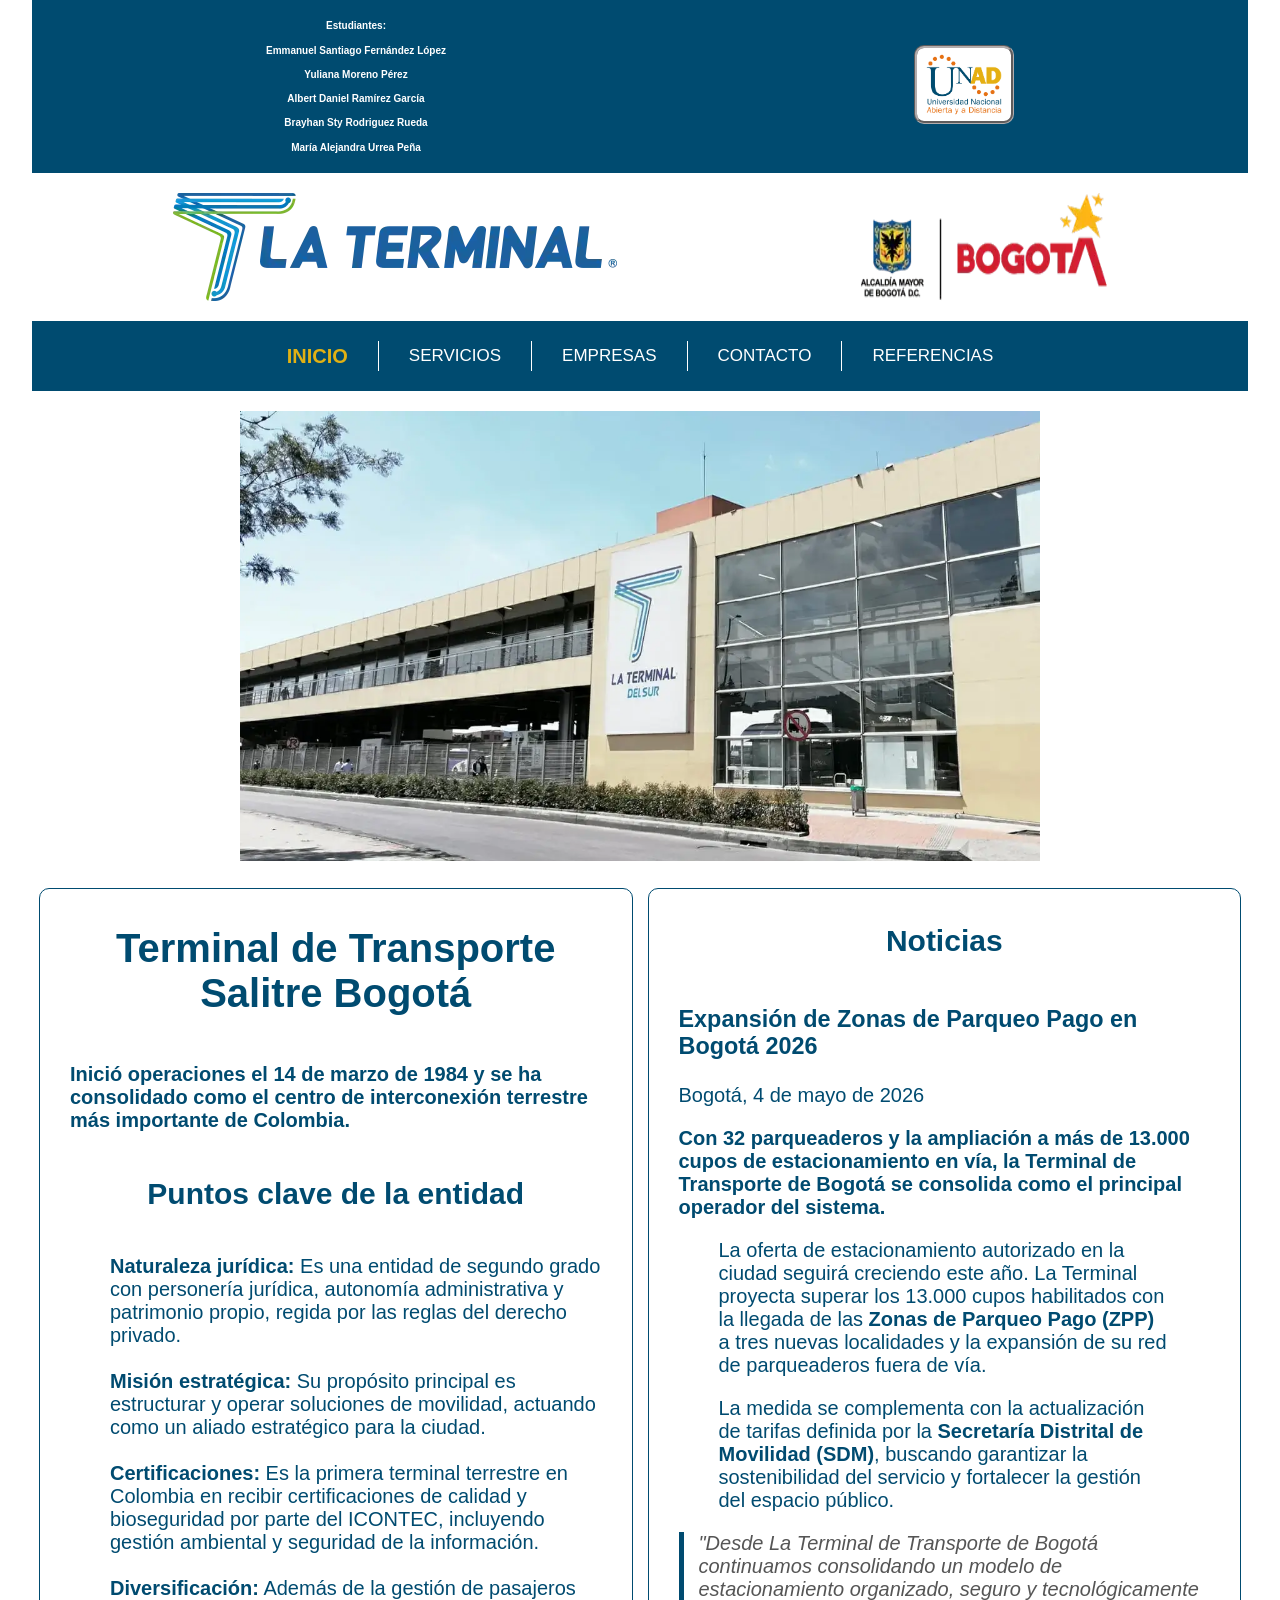
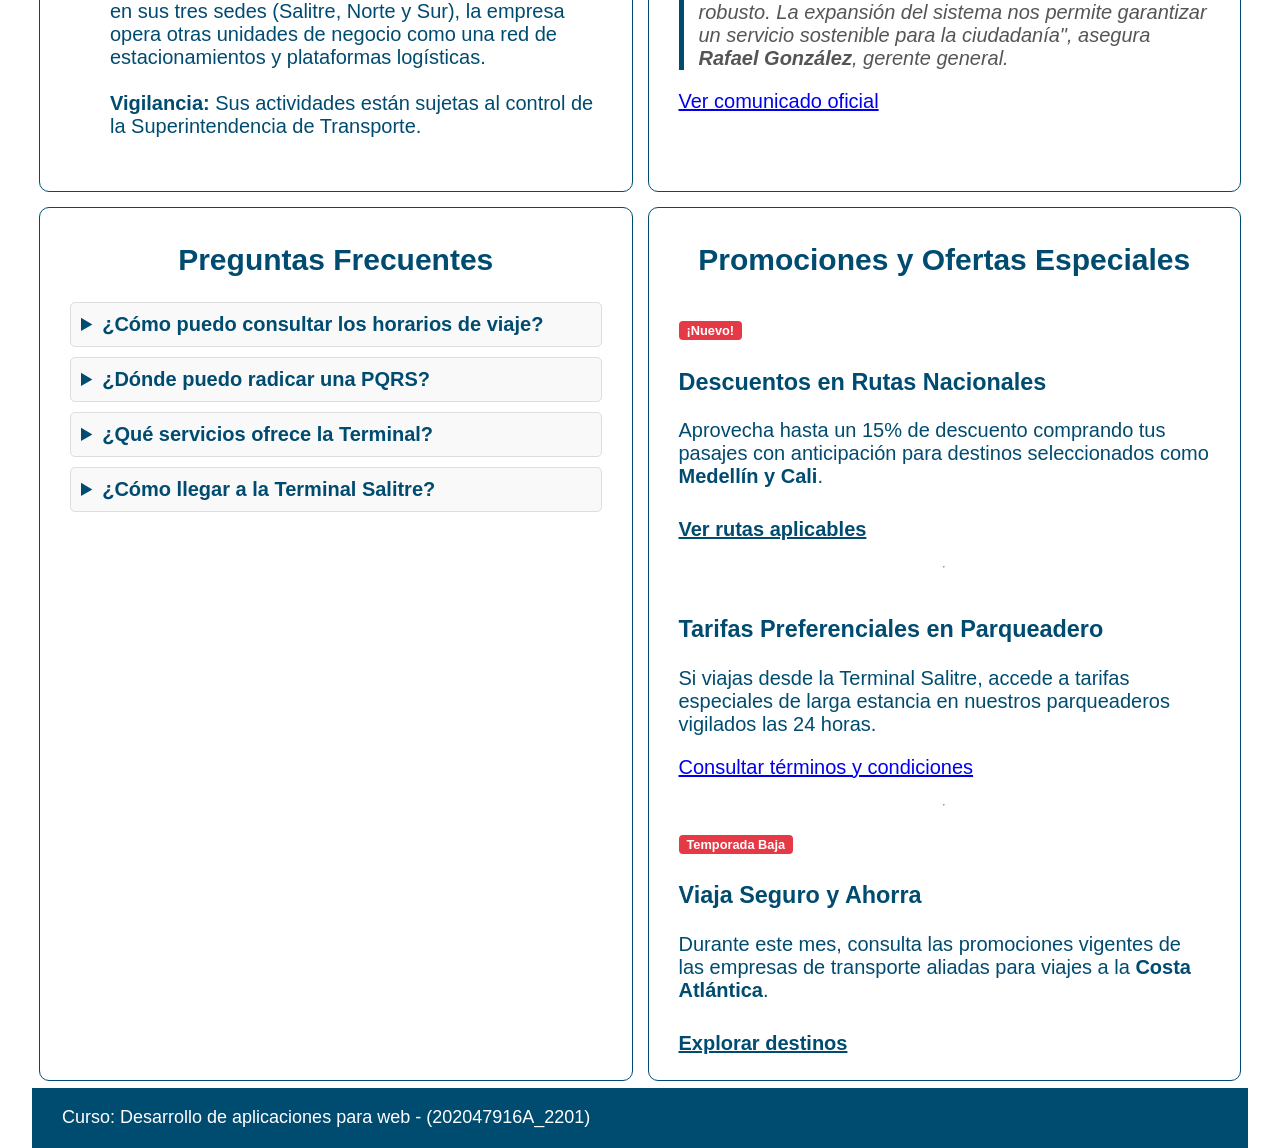
<file: index.html>
<!DOCTYPE html>
<html lang="en">
<head>
    <meta charset="UTF-8">
    <meta name="viewport" content="width=device-width, initial-scale=1.0">
    <meta name="description" content="Consulta rutas, horarios, empresas y precios en la Terminal de Transporte de Bogotá. Información actualizada para tu viaje en bus por Colombia."> <!-- SEO On-Page -->

    <!-- SEO Linkbuilding: Esto controla cómo se ve el link al compartirlo -->
    <meta property="og:title" content="Terminal de Transporte de Bogotá - Consulta de rutas, noticias, y servicios">
    <meta property="og:description" content="Consulta rutas y noticias actualizadas de la terminal principal de Bogotá.">
    <meta property="og:image" content="https://brayhanr.github.io/posicionamiento-web/images/terminal-logo-color.webp">
    <meta property="og:url" content="https://brayhanr.github.io/posicionamiento-web">

    <!-- Verificación para Google search console -->
    <meta name="google-site-verification" content="F0QVIY-e_B9DBbG4Mabd56YFwc8Pc23wUpln5vUqzSc" />

    <!-- Verificación para Google analytics. Google tag (gtag.js) -->
    <script async src="https://www.googletagmanager.com/gtag/js?id=G-183WZCP56E"></script>
    <script>
      window.dataLayer = window.dataLayer || [];
      function gtag(){dataLayer.push(arguments);}
      gtag('js', new Date());
    
      gtag('config', 'G-183WZCP56E');
    </script>
    
    <!-- SEO On-Page  -->
    <title>Terminal de Transporte de Bogotá | Información y Noticias</title> <!-- SEO On-Page  -->
    <link rel="icon" type="image/webp" href="assets/favicon.webp">
    <link rel="preconnect" href="https://fonts.googleapis.com/css2?family=Poppins:wght@300;400;500;600;700;800&amp;family=Space+Mono:wght@400;700&amp;display=swap" rel="stylesheet">
    <link rel="stylesheet" href="main/CSS/index.css">

    <!-- SEO Local NAP (Name, Address, Phone) para Datos Estructurados (LocalBusiness)-->
    <script type="application/ld+json">              
        {
        "@context": "https://schema.org",
        "@type": "BusStation",
        "name": "Terminal de Transporte de Bogotá",
        "image": "https://brayhanr.github.io/posicionamiento-web/images/terminal-logo-color.webp",
        "address": {
            "@type": "PostalAddress",
            "streetAddress": "Diagonal 23 #69 - 11",
            "addressLocality": "Bogotá",
            "addressRegion": "Cundinamarca",
            "addressCountry": "CO"
        },
        "geo": {
            "@type": "GeoCoordinates",
            "latitude": 4.654017,
            "longitude": -74.133427
        },
        "telephone": "+576014233600",
        "url": "https://brayhanr.github.io/posicionamiento-web",
        "openingHours": "Mo-Su 00:00-23:59"
        }
    </script>

</head>
<body>
    <div class="container">
        <div class="header">
            <div class="students">
                <h4>Estudiantes:</h4>
                <h4>Emmanuel Santiago Fernández López</h4>
                <h4>Yuliana Moreno Pérez</h4>
                <h4>Albert Daniel Ramírez García</h4>
                <h4>Brayhan Sty Rodriguez Rueda</h4>
                <h4>María Alejandra Urrea Peña</h4>            
            </div>
            <div id="UNADlogo">
                <img loading="lazy" src="images/Logo_unad_color.webp">
            </div>            
        </div>
        <div class="logo-terminal">
            <img loading="lazy" src="images/terminal-logo-color.webp" alt="Logo oficial Terminal de Transporte de Bogotá"> <!-- SEO On-Page  -->
            <img loading="lazy" src="images/logo-bogota-2.webp" alt="Logo oficial Alcaldía de Bogotá"> <!-- SEO On-Page  -->
        </div>
        <div id="menu">
            <a href="index.html" class="active">Inicio</a>
            <a href="servicios.html">Servicios</a>
            <a href="empresas.html">Empresas</a>
            <a href="contacto.html">Contacto</a>
            <a href="referencias.html">Referencias</a>
        </div>         
        <div class="carousel">
             <div class="carousel-track">
                <img loading="lazy" src="images/terminal-bogota.webp" alt="Fotografía de la Terminal del Sur"> <!-- SEO On-Page  -->
                <img loading="lazy" src="images/terminal-1.webp" alt="Area de parqueo de la Terminal del Sur"> <!-- SEO On-Page  -->
            </div> 
        </div>
        <div class="paragraphs">
            <div class="column">
                <h1>Terminal de Transporte Salitre Bogotá</h1> <!-- SEO On-Page  -->
                <p><span class="text-bold">Inició operaciones el 14 de marzo de 1984 y se ha consolidado como el centro de interconexión terrestre más importante de Colombia.</span></p>
                <h2>Puntos clave de la entidad</h2>
                <ul>            
                    <li><span class="text-bold">Naturaleza jurídica:</span> Es una entidad de segundo grado con personería jurídica, autonomía administrativa y patrimonio propio, regida por las reglas del derecho privado.</li><br>
                    <li><span class="text-bold">Misión estratégica:</span> Su propósito principal es estructurar y operar soluciones de movilidad, actuando como un aliado estratégico para la ciudad.</li><br>
                    <li><span class="text-bold">Certificaciones:</span> Es la primera terminal terrestre en Colombia en recibir certificaciones de calidad y bioseguridad por parte del ICONTEC, incluyendo gestión ambiental y seguridad de la información.</li><br>
                    <li><span class="text-bold">Diversificación:</span> Además de la gestión de pasajeros en sus tres sedes (Salitre, Norte y Sur), la empresa opera otras unidades de negocio como una red de estacionamientos y plataformas logísticas.</li><br>
                    <li><span class="text-bold">Vigilancia:</span> Sus actividades están sujetas al control de la Superintendencia de Transporte.</li><br>
                </ul>                            
            </div>
            <div class="column">
                <h2>Noticias</h2> <!-- Mejora de SEO para la seccion de noticias -->                          
                <article class="noticia-item">
                    <header> 
                        <h3>Expansión de Zonas de Parqueo Pago en Bogotá 2026</h3>          
                        <time datetime="2026-05-04">Bogotá, 4 de mayo de 2026</time>
                    </header>                    
                    <p>
                        <strong>
                            Con 32 parqueaderos y la ampliación a más de 13.000 cupos de estacionamiento en vía, 
                            la Terminal de Transporte de Bogotá se consolida como el principal operador del sistema.
                        </strong>
                    </p>
                    <div class="noticia-contenido">
                        <p class="tab-space">
                            La oferta de estacionamiento autorizado en la ciudad seguirá creciendo este año. 
                            La Terminal proyecta superar los 13.000 cupos habilitados con la llegada de las 
                            <strong>Zonas de Parqueo Pago (ZPP)</strong> a tres nuevas localidades y la expansión 
                            de su red de parqueaderos fuera de vía.
                        </p>
                        <p class="tab-space">
                            La medida se complementa con la actualización de tarifas definida por la 
                            <strong>Secretaría Distrital de Movilidad (SDM)</strong>, buscando garantizar la 
                            sostenibilidad del servicio y fortalecer la gestión del espacio público.
                        </p>                       
                        <blockquote>
                            <p>
                                <em>
                                    "Desde La Terminal de Transporte de Bogotá continuamos consolidando un modelo de 
                                    estacionamiento organizado, seguro y tecnológicamente robusto. La expansión del 
                                    sistema nos permite garantizar un servicio sostenible para la ciudadanía", 
                                    asegura <strong>Rafael González</strong>, gerente general.
                                </em>
                            </p>
                        </blockquote>
                    </div>
                    <!-- Enlace de "Leer más" para mejorar la permanencia (Google Analytics) -->
                    <a href="https://www.terminaldetransporte.gov.co" target="_blank" rel="noopener noreferrer" class="btn-link">Ver comunicado oficial</a>
                </article>           
            </div>       
            <div class="column">
                <h2>Preguntas Frecuentes</h2> <!-- SEO implementación sección preguntas frecuentes -->
                <details> <!-- Pregunta 1 -->
                    <summary>¿Cómo puedo consultar los horarios de viaje?</summary>
                    <p class="tab-space">
                        Puedes revisar los horarios y destinos disponibles directamente en nuestra 
                        <a href="servicios.html">sección de servicios</a> o en el portal oficial de la 
                        <a href="https://www.terminaldetransporte.gov.co" target="_blank" rel="noopener">Terminal de Bogotá</a>.
                    </p>
                </details>                
                <details> <!-- Pregunta 2 -->
                    <summary>¿Dónde puedo radicar una PQRS?</summary>
                    <p class="tab-space">
                        Para peticiones, quejas, reclamos o sugerencias, dirígete a nuestra página de 
                        <a href="contacto.html">Contacto y PQRS</a> donde encontrarás el formulario oficial.
                    </p>
                </details>                
                <details> <!-- Pregunta 3 -->
                    <summary>¿Qué servicios ofrece la Terminal?</summary>
                    <p class="tab-space">
                        La Terminal cuenta con servicios de parqueo, guardaequipajes, atención médica y zonas de wifi. 
                        Consulta más detalles en la <a href="https://www.terminaldetransporte.gov.co/servicios" target="_blank" rel="noopener">guía de servicios oficial</a>.
                    </p>
                </details>                
                <details> <!-- Pregunta 4 -->
                    <summary>¿Cómo llegar a la Terminal Salitre?</summary>
                    <p class="tab-space">
                        Estamos ubicados en la <strong>Diagonal 23 #69-11</strong>. Puedes ver el mapa interactivo en nuestra 
                        sección de <a href="contacto.html">ubicación</a>.
                    </p>
                </details>
            </div> 
            <div class="column">
                <h2>Promociones y Ofertas Especiales</h2> <!-- SEO implementación sección promociones -->            
                <article class="promo-item"> <!-- Promoción 1: Viajes -->
                    <div class="promo-badge">¡Nuevo!</div>
                    <h3>Descuentos en Rutas Nacionales</h3>
                    <p>
                        Aprovecha hasta un 15% de descuento comprando tus pasajes con anticipación para 
                        destinos seleccionados como <strong>Medellín y Cali</strong>.
                    </p>
                    <a href="servicios.html" class="btn-promo">Ver rutas aplicables</a>
                </article>
                <hr>                
                <article class="promo-item"> <!-- Promoción 2: Servicios de la Terminal -->
                    <h3>Tarifas Preferenciales en Parqueadero</h3>
                    <p>
                        Si viajas desde la Terminal Salitre, accede a tarifas especiales de larga estancia 
                        en nuestros parqueaderos vigilados las 24 horas.
                    </p>
                    <a href="https://www.terminaldetransporte.gov.co" target="_blank" rel="noopener" class="btn-link">
                        Consultar términos y condiciones
                    </a>
                </article>
                <hr>                
                <article class="promo-item"> <!-- Promoción 3: Temporada -->
                    <div class="promo-badge">Temporada Baja</div>
                    <h3>Viaja Seguro y Ahorra</h3>
                    <p>
                        Durante este mes, consulta las promociones vigentes de las empresas de transporte 
                        aliadas para viajes a la <strong>Costa Atlántica</strong>.
                    </p>
                    <a href="servicios.html" class="btn-promo">Explorar destinos</a>
                </article>
            </div>     
        </div>
        <footer class="footer">
            <div>
                <p>Curso: Desarrollo de aplicaciones para web - (202047916A_2201)</p>
            </div>
    </div>        
</body>
</html>
</file>
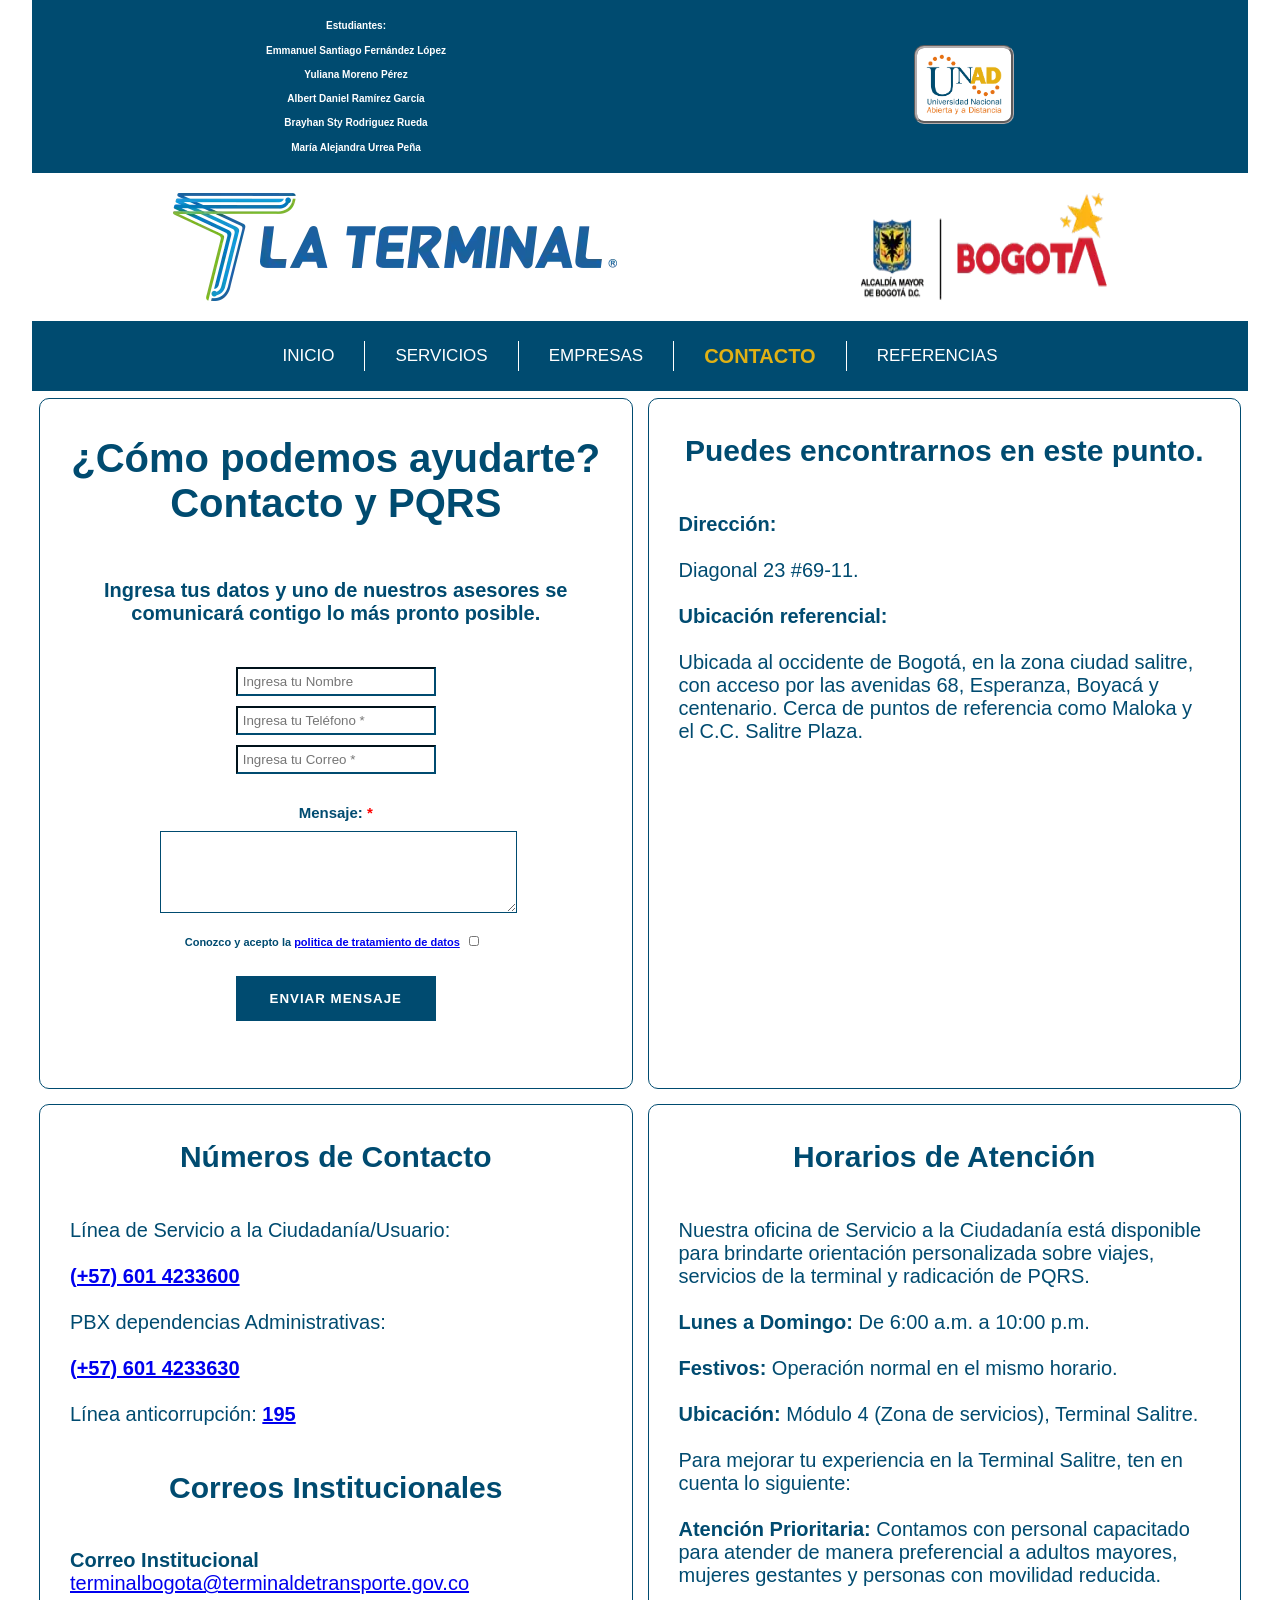
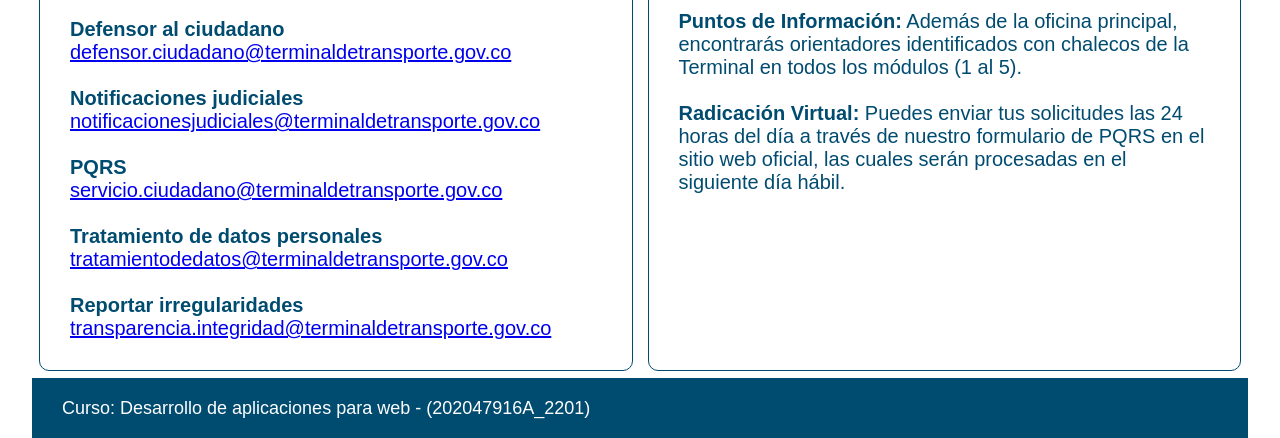
<file: contacto.html>
<!DOCTYPE html>
<html lang="en">
<head>
    <meta charset="UTF-8">
    <meta name="viewport" content="width=device-width, initial-scale=1.0">
    <meta name="description" content="Si necesitas hacer peticiones, quejas, reclamos, o también saber la dirección física, horarios, números de contacto y correos para comunicarte con la Terminal de Transporte de Bogotá."> <!-- SEO On-Page  -->

    <!-- SEO Linkbuilding: Esto controla cómo se ve el link al compartirlo -->
    <meta property="og:title" content="Terminal de Transporte de Bogotá - Consulta de rutas, noticias, y servicios">
    <meta property="og:description" content="Consulta rutas y noticias actualizadas de la terminal principal de Bogotá.">
    <meta property="og:image" content="https://brayhanr.github.io/posicionamiento-web/images/terminal-logo-color.webp">
    <meta property="og:url" content="https://brayhanr.github.io/posicionamiento-web">

    <title>Atención al Ciudadano y PQRS | Terminal de Transporte de Bogotá</title> <!-- SEO On-Page  -->
    <link rel="icon" type="image/webp" href="assets/favicon.webp">
    <link rel="preconnect" href="https://fonts.googleapis.com/css2?family=Poppins:wght@300;400;500;600;700;800&amp;family=Space+Mono:wght@400;700&amp;display=swap" rel="stylesheet">
    <link rel="stylesheet" href="main/CSS/contacto.css">

    <!-- SEO Local NAP (Name, Address, Phone) para Datos Estructurados (LocalBusiness)-->
    <script type="application/ld+json">              
        {
        "@context": "https://schema.org",
        "@type": "BusStation",
        "name": "Terminal de Transporte de Bogotá",
        "image": "https://brayhanr.github.io/posicionamiento-web/images/terminal-logo-color.webp",
        "address": {
            "@type": "PostalAddress",
            "streetAddress": "Diagonal 23 #69 - 11",
            "addressLocality": "Bogotá",
            "addressRegion": "Cundinamarca",
            "addressCountry": "CO"
        },
        "geo": {
            "@type": "GeoCoordinates",
            "latitude": 4.654017,
            "longitude": -74.133427
        },
        "telephone": "+576014233600",
        "url": "https://brayhanr.github.io/posicionamiento-web",
        "openingHours": "Mo-Su 00:00-23:59"
        }
    </script>

</head>
<body>
    <div class="container">
        <div class="header">
            <div class="students">
                <h4>Estudiantes:</h4>
                <h4>Emmanuel Santiago Fernández López</h4>
                <h4>Yuliana Moreno Pérez</h4>
                <h4>Albert Daniel Ramírez García</h4>
                <h4>Brayhan Sty Rodriguez Rueda</h4>
                <h4>María Alejandra Urrea Peña</h4>            
            </div>
            <div id="UNADlogo">
                <img loading="lazy" src="images/Logo_unad_color.webp">
            </div>            
        </div>
        <div class="logo-terminal">
            <img loading="lazy" src="images/terminal-logo-color.webp" alt="Logo oficial Terminal de Transporte de Bogotá"> <!-- SEO On-Page  -->
            <img loading="lazy" src="images/logo-bogota-2.webp" alt="Logo oficial Alcaldía de Bogotá"> <!-- SEO On-Page  -->
        </div>
        <div id="menu">
            <a href="index.html">Inicio</a>
            <a href="servicios.html">Servicios</a>
            <a href="empresas.html">Empresas</a>
            <a href="contacto.html" class="active">Contacto</a>
            <a href="referencias.html">Referencias</a>
        </div>
        <div class="paragraphs">
            <div class="column">
                <h1>¿Cómo podemos ayudarte? Contacto y PQRS</h1> <!-- SEO On-Page  -->
                <h4>Ingresa tus datos y uno de nuestros asesores se comunicará contigo lo más pronto posible.</h4>                
                <form class="form">                        
                    <input type="text" name="name" id="name" placeholder="Ingresa tu Nombre" size="30px" maxlength="100">
                    <input type="number" name="phone" id="phone" placeholder="Ingresa tu Teléfono *" size="30px" maxlength="8">
                    <input type="text" name="email" id="email" placeholder="Ingresa tu Correo *" size="30px" maxlength="100">                    
                    <label for="message">Mensaje: <span class="mandatory">*</span></label>
                    <textarea rows="4" cols="40" name="comments" id="comments"></textarea>
                    <label>Conozco y acepto la <a href="https://www.terminaldetransporte.gov.co/la-entidad/transparencia-y-acceso-a-la-informacion-publica/politica-de-tratamiento-de-datos-personales/" target="_blank" rel="noopener noreferrer">politica de tratamiento de datos</a><input type="checkbox" name="politica-de-privacidad"></label>
                    <button id="confirmation" class="button">Enviar Mensaje</button>
                </form>    
                <p id="message" class="hidden">¡Gracias por enviar tu mensaje!<br><br>(Mensaje de prueba, no hay base de datos para este ejercicio de SEO)</p>  
                <p id="message2" class="hidden2">Ingresa los campos obligatorios marcados: *</p>
                <p id="message3" class="hidden3">Por favor accepta la politica de tratamiento de datos.</p>
            </div>  
            <div class="column">
                <h2>Puedes encontrarnos en este punto.</h2>
                <p><span class="text-bold">Dirección:</span><br><br>Diagonal 23 #69-11.<br><br><span class="text-bold">Ubicación referencial:</span><br><br>Ubicada al occidente de Bogotá, en la zona ciudad salitre, con acceso por las avenidas 68, Esperanza, Boyacá y centenario. Cerca de puntos de referencia como Maloka y el C.C. Salitre Plaza.</p>
                <iframe src="https://www.google.com/maps/embed?pb=!1m18!1m12!1m3!1d15906.652779161637!2d-74.13342737129207!3d4.654017047245483!2m3!1f0!2f0!3f0!3m2!1i1024!2i768!4f13.1!3m3!1m2!1s0x8e3f9b8ef87f4337%3A0x8c699799d258ea21!2sTerminal%20de%20Transporte%20S.A.!5e0!3m2!1ses-419!2sco!4v1773128893482!5m2!1ses-419!2sco" title="Mapa de ubicación de la Terminal de Transporte Salitre Bogotá" style="border:0;" allowfullscreen="" loading="lazy" referrerpolicy="no-referrer-when-downgrade"></iframe> <!-- SEO On-Page  title-->
            </div> 
            <div class="column">
                <h2>Números de Contacto</h2> <!-- SEO datos de contacto visibles -->
                <p>
                    Línea de Servicio a la Ciudadanía/Usuario:<br><br>                   
                    <a href="tel:+576014233600" class="text-bold" title="Llamar a Servicio al Usuario">(+57) 601 4233600</a>
                    <br><br>                    
                    PBX dependencias Administrativas:<br><br>
                    <a href="tel:+576014233630" class="text-bold" title="Llamar a PBX Administrativo">(+57) 601 4233630</a>
                    <br><br>                    
                    Línea anticorrupción: <a href="tel:195" class="text-bold" title="Llamar a Línea 195">195</a>
                </p>
                <h2>Correos Institucionales</h2>
                <p>
                    <strong>Correo Institucional</strong><br>                    
                    <a href="mailto:terminalbogota@terminaldetransporte.gov.co">terminalbogota@terminaldetransporte.gov.co</a>
                    <br><br>
                    <strong>Defensor al ciudadano</strong><br>
                    <a href="mailto:defensor.ciudadano@terminaldetransporte.gov.co">defensor.ciudadano@terminaldetransporte.gov.co</a>
                    <br><br>
                    <strong>Notificaciones judiciales</strong><br>
                    <a href="mailto:notificacionesjudiciales@terminaldetransporte.gov.co">notificacionesjudiciales@terminaldetransporte.gov.co</a>
                    <br><br>
                    <strong>PQRS</strong><br>
                    <a href="mailto:servicio.ciudadano@terminaldetransporte.gov.co">servicio.ciudadano@terminaldetransporte.gov.co</a>
                    <br><br>
                    <strong>Tratamiento de datos personales</strong><br>
                    <a href="mailto:tratamientodedatos@terminaldetransporte.gov.co">tratamientodedatos@terminaldetransporte.gov.co</a>
                    <br><br>
                    <strong>Reportar irregularidades</strong><br>
                    <a href="mailto:transparencia.integridad@terminaldetransporte.gov.co">transparencia.integridad@terminaldetransporte.gov.co</a>
                </p>
            </div>            
            <div class="column">
                <h2>Horarios de Atención</h2>
                <p>Nuestra oficina de Servicio a la Ciudadanía está disponible para brindarte orientación personalizada sobre viajes, servicios de la terminal y radicación de PQRS.<br><br><span class="text-bold">Lunes a Domingo:</span> De 6:00 a.m. a 10:00 p.m.<br><br><span class="text-bold">Festivos:</span> Operación normal en el mismo horario.<br><br><span class="text-bold">Ubicación:</span> Módulo 4 (Zona de servicios), Terminal Salitre.<br><br>Para mejorar tu experiencia en la Terminal Salitre, ten en cuenta lo siguiente:<br><br><span class="text-bold">Atención Prioritaria:</span> Contamos con personal capacitado para atender de manera preferencial a adultos mayores, mujeres gestantes y personas con movilidad reducida.<br><br><span class="text-bold">Puntos de Información:</span> Además de la oficina principal, encontrarás orientadores identificados con chalecos de la Terminal en todos los módulos (1 al 5).<br><br><span class="text-bold">Radicación Virtual:</span> Puedes enviar tus solicitudes las 24 horas del día a través de nuestro formulario de PQRS en el sitio web oficial, las cuales serán procesadas en el siguiente día hábil.</p>
            </div>                                      
        </div> 
        <footer class="footer">
            <div>
                <p>Curso: Desarrollo de aplicaciones para web - (202047916A_2201)</p>
            </div>
    </div>
    <script src="main/JS/contacto.js"></script>              
</body>
</html>
</file>
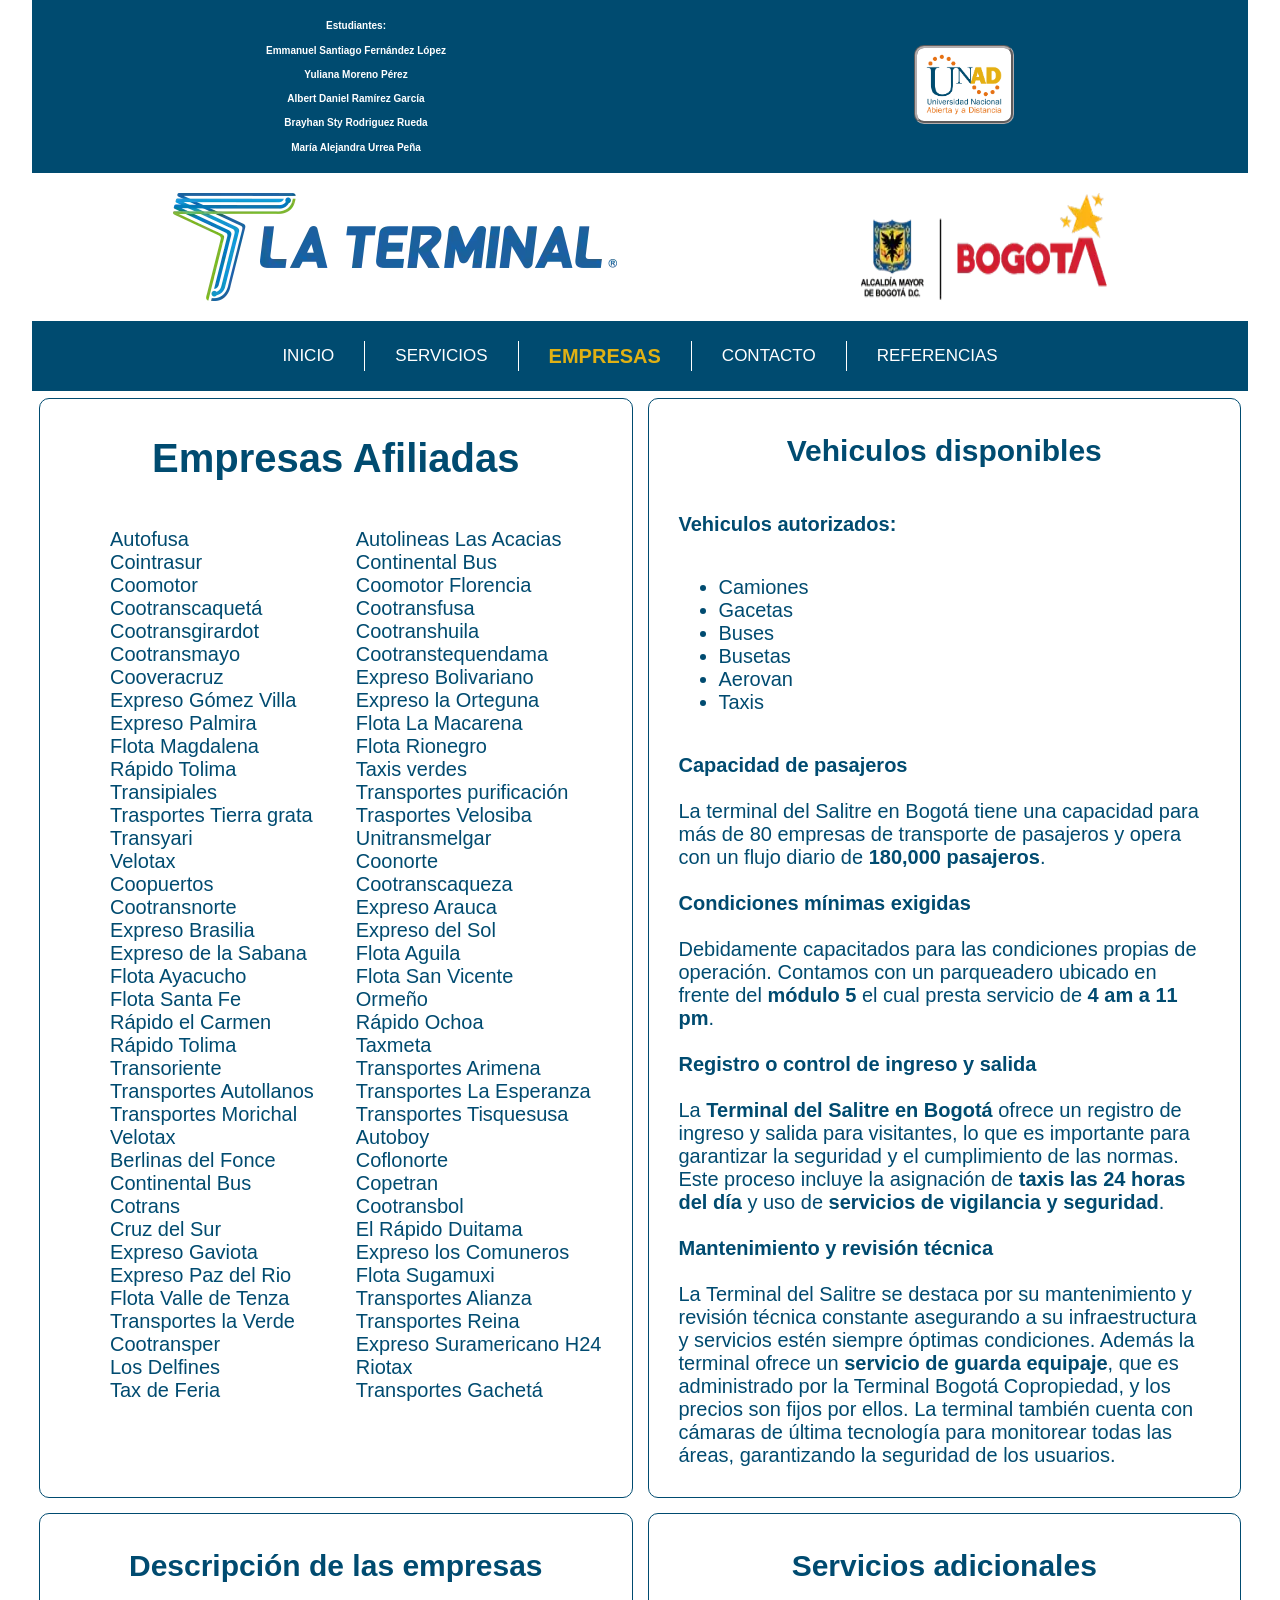
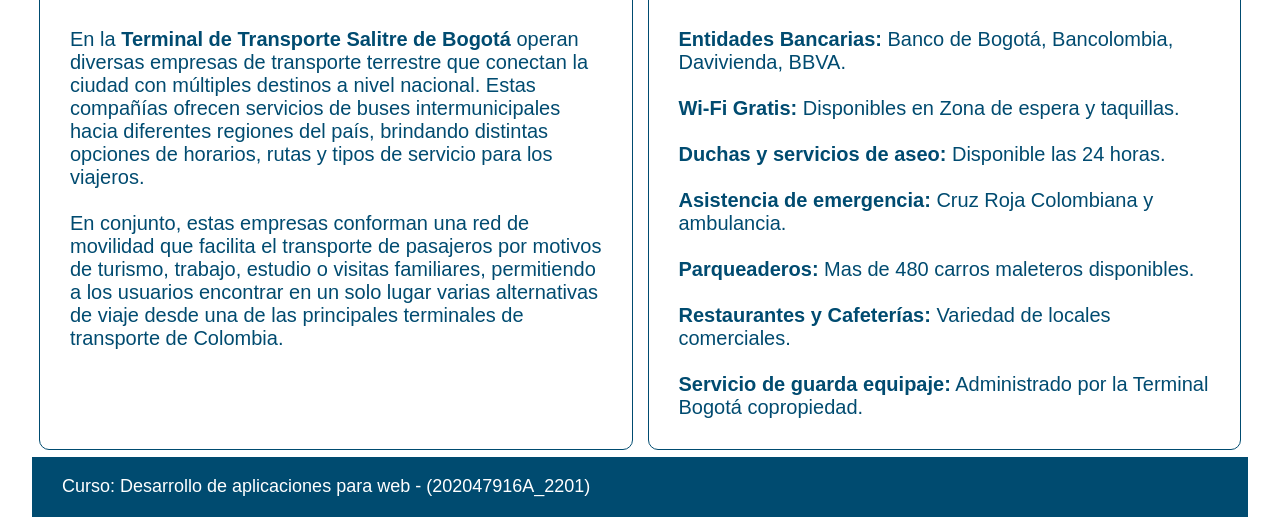
<file: empresas.html>
<!DOCTYPE html>
<html lang="en">
<head>
    <meta charset="UTF-8">
    <meta name="viewport" content="width=device-width, initial-scale=1.0">
    <meta name="description" content="Consulta empresas, vehiculos, y servicios adicionales en la Terminal de Transporte de Bogotá."> <!-- SEO On-Page  -->
    <title>Terminal de Transporte de Bogotá | Empresas y Servicios</title> <!-- SEO On-Page  -->

    <!-- SEO Linkbuilding: Esto controla cómo se ve el link al compartirlo -->
    <meta property="og:title" content="Terminal de Transporte de Bogotá - Consulta de rutas, noticias, y servicios">
    <meta property="og:description" content="Consulta rutas y noticias actualizadas de la terminal principal de Bogotá.">
    <meta property="og:image" content="https://brayhanr.github.io/posicionamiento-web/images/terminal-logo-color.webp">
    <meta property="og:url" content="https://brayhanr.github.io/posicionamiento-web">

    <link rel="icon" type="image/webp" href="assets/favicon.webp">
    <link rel="preconnect" href="https://fonts.googleapis.com/css2?family=Poppins:wght@300;400;500;600;700;800&amp;family=Space+Mono:wght@400;700&amp;display=swap" rel="stylesheet">
    <link rel="stylesheet" href="main/CSS/empresas.css">

    <!-- SEO Local NAP (Name, Address, Phone) para Datos Estructurados (LocalBusiness)-->
    <script type="application/ld+json">              
        {
        "@context": "https://schema.org",
        "@type": "BusStation",
        "name": "Terminal de Transporte de Bogotá",
        "image": "https://brayhanr.github.io/posicionamiento-web/images/terminal-logo-color.webp",
        "address": {
            "@type": "PostalAddress",
            "streetAddress": "Diagonal 23 #69 - 11",
            "addressLocality": "Bogotá",
            "addressRegion": "Cundinamarca",
            "addressCountry": "CO"
        },
        "geo": {
            "@type": "GeoCoordinates",
            "latitude": 4.654017,
            "longitude": -74.133427
        },
        "telephone": "+576014233600",
        "url": "https://brayhanr.github.io/posicionamiento-web",
        "openingHours": "Mo-Su 00:00-23:59"
        }
    </script>

</head>
<body>
    <div class="container">
        <div class="header">
            <div class="students">
                <h4>Estudiantes:</h4>
                <h4>Emmanuel Santiago Fernández López</h4>
                <h4>Yuliana Moreno Pérez</h4>
                <h4>Albert Daniel Ramírez García</h4>
                <h4>Brayhan Sty Rodriguez Rueda</h4>
                <h4>María Alejandra Urrea Peña</h4>            
            </div>
            <div id="UNADlogo">
                <img loading="lazy" src="images/Logo_unad_color.webp">
            </div>            
        </div>
        <div class="logo-terminal">
            <img loading="lazy" src="images/terminal-logo-color.webp" alt="Logo oficial Terminal de Transporte de Bogotá"> <!-- SEO On-Page  -->
            <img loading="lazy" src="images/logo-bogota-2.webp" alt="Logo oficial Alcaldía de Bogotá"> <!-- SEO On-Page  --> 
        </div>
        <div id="menu">
            <a href="index.html">Inicio</a>
            <a href="servicios.html">Servicios</a>
            <a href="empresas.html" class="active">Empresas</a>
            <a href="contacto.html">Contacto</a>
            <a href="referencias.html">Referencias</a>
        </div>
        <div class="paragraphs">
            <div class="column">
                <h1>Empresas Afiliadas</h1> <!-- SEO On-Page  -->
                <ul class="list-companies">
                    <li>Autofusa</li>
                    <li>Autolineas Las Acacias</li>
                    <li>Cointrasur</li>
                    <li>Continental Bus</li>
                    <li>Coomotor</li>
                    <li>Coomotor Florencia</li>
                    <li>Cootranscaquetá</li>
                    <li>Cootransfusa</li>
                    <li>Cootransgirardot </li>
                    <li>Cootranshuila</li>
                    <li>Cootransmayo</li>
                    <li>Cootranstequendama</li>
                    <li>Cooveracruz</li>
                    <li>Expreso Bolivariano</li>
                    <li>Expreso Gómez Villa </li>
                    <li>Expreso la Orteguna</li>
                    <li>Expreso Palmira</li>
                    <li>Flota La Macarena</li>
                    <li>Flota Magdalena </li>
                    <li>Flota Rionegro</li>
                    <li>Rápido Tolima</li>
                    <li>Taxis verdes</li>
                    <li>Transipiales</li>
                    <li>Transportes purificación</li>
                    <li>Trasportes Tierra grata</li>
                    <li>Trasportes Velosiba</li>
                    <li>Transyari</li>
                    <li>Unitransmelgar</li>
                    <li>Velotax</li>
                    <li>Coonorte</li>
                    <li>Coopuertos</li>
                    <li>Cootranscaqueza</li>
                    <li>Cootransnorte</li>
                    <li>Expreso Arauca</li>
                    <li>Expreso Brasilia</li>
                    <li>Expreso del Sol</li>
                    <li>Expreso de la Sabana</li>
                    <li>Flota Aguila</li>
                    <li>Flota Ayacucho</li>
                    <li>Flota San Vicente</li>
                    <li>Flota Santa Fe</li>
                    <li>Ormeño</li>
                    <li>Rápido el Carmen</li>
                    <li>Rápido Ochoa</li>
                    <li>Rápido Tolima</li>
                    <li>Taxmeta</li>
                    <li>Transoriente</li>
                    <li>Transportes Arimena</li>
                    <li>Transportes Autollanos</li>
                    <li>Transportes La Esperanza</li>
                    <li>Transportes Morichal</li>
                    <li>Transportes Tisquesusa</li>
                    <li>Velotax</li>
                    <li>Autoboy</li>
                    <li>Berlinas del Fonce</li>
                    <li>Coflonorte</li>
                    <li>Continental Bus</li>
                    <li>Copetran</li>
                    <li>Cotrans</li>
                    <li>Cootransbol</li>
                    <li>Cruz del Sur</li>
                    <li>El Rápido Duitama</li>
                    <li>Expreso Gaviota</li>
                    <li>Expreso los Comuneros</li>
                    <li>Expreso Paz del Rio</li>
                    <li>Flota Sugamuxi</li>
                    <li>Flota Valle de Tenza</li>
                    <li>Transportes Alianza</li>
                    <li>Transportes la Verde</li>
                    <li>Transportes Reina</li>
                    <li>Cootransper</li>
                    <li>Expreso Suramericano H24</li>
                    <li>Los Delfines</li>
                    <li>Riotax</li>
                    <li>Tax de Feria</li>
                    <li>Transportes Gachetá</li>
                </ul>
            </div>  
            <div class="column">
                <h2>Vehiculos disponibles</h2>
                <p><span class="text-bold">Vehiculos autorizados:</span></p>
                <ul>
                    <li>Camiones</li>
                    <li>Gacetas</li>
                    <li>Buses</li>
                    <li>Busetas</li>
                    <li>Aerovan</li>
                    <li>Taxis</li>
                </ul>
                <p><span class="text-bold">Capacidad de pasajeros</span><br><br>La terminal del Salitre en Bogotá tiene una capacidad para más de 80 empresas de transporte de pasajeros y opera con un flujo diario de <span class="text-bold">180,000 pasajeros</span>.<br><br><span class="text-bold">Condiciones mínimas exigidas</span><br><br>Debidamente capacitados para las condiciones propias de operación. Contamos con un parqueadero ubicado en frente del <span class="text-bold">módulo 5</span> el cual presta servicio de <span class="text-bold">4 am a 11 pm</span>.<br><br><span class="text-bold">Registro o control de ingreso y salida</span><br><br>La <span class="text-bold">Terminal del Salitre en Bogotá</span> ofrece un  registro de ingreso y salida para visitantes, lo que es importante para garantizar la seguridad y el cumplimiento de las normas. Este proceso incluye la asignación de <span class="text-bold">taxis las 24 horas del día</span> y uso de <span class="text-bold">servicios de vigilancia y seguridad</span>.<br><br><span class="text-bold">Mantenimiento y revisión técnica</span><br><br>La Terminal del Salitre se destaca por su mantenimiento y revisión técnica constante asegurando a su infraestructura y servicios estén siempre óptimas condiciones. Además la terminal ofrece un <span class="text-bold">servicio de guarda equipaje</span>, que es administrado por la Terminal Bogotá Copropiedad, y los precios son fijos por ellos. La terminal también cuenta con cámaras de última tecnología para monitorear todas las áreas, garantizando la seguridad de los usuarios.</p>
            </div>  
            <div class="column">
                <h2>Descripción de las empresas</h2>
                <p>En la <span class="text-bold">Terminal de Transporte Salitre de Bogotá </span>operan diversas empresas de transporte terrestre que conectan la ciudad con múltiples destinos a nivel nacional. Estas compañías ofrecen servicios de buses intermunicipales hacia diferentes regiones del país, brindando distintas opciones de horarios, rutas y tipos de servicio para los viajeros.<br><br>En conjunto, estas empresas conforman una red de movilidad que facilita el transporte de pasajeros por motivos de turismo, trabajo, estudio o visitas familiares, permitiendo a los usuarios encontrar en un solo lugar varias alternativas de viaje desde una de las principales terminales de transporte de Colombia.</p>
            </div> 
            
            <div class="column">
                <h2>Servicios adicionales</h2>
                <p><span class="text-bold">Entidades Bancarias:</span> Banco de Bogotá, Bancolombia, Davivienda, BBVA.<br><br><span class="text-bold">Wi-Fi Gratis:</span> Disponibles en Zona de espera y taquillas.<br><br><span class="text-bold">Duchas y servicios de aseo:</span> Disponible las 24 horas.<br><br><span class="text-bold">Asistencia de emergencia:</span> Cruz Roja Colombiana y ambulancia.<br><br><span class="text-bold">Parqueaderos:</span> Mas de 480 carros maleteros disponibles.<br><br><span class="text-bold">Restaurantes y Cafeterías:</span> Variedad de locales comerciales.<br><br><span class="text-bold">Servicio de guarda equipaje:</span> Administrado por la Terminal Bogotá copropiedad.</p>
            </div>                                      
        </div> 
        <footer class="footer">
            <div>
                <p>Curso: Desarrollo de aplicaciones para web - (202047916A_2201)</p>
            </div>
        </div>   
    </div>    
</body>
</html>
</file>
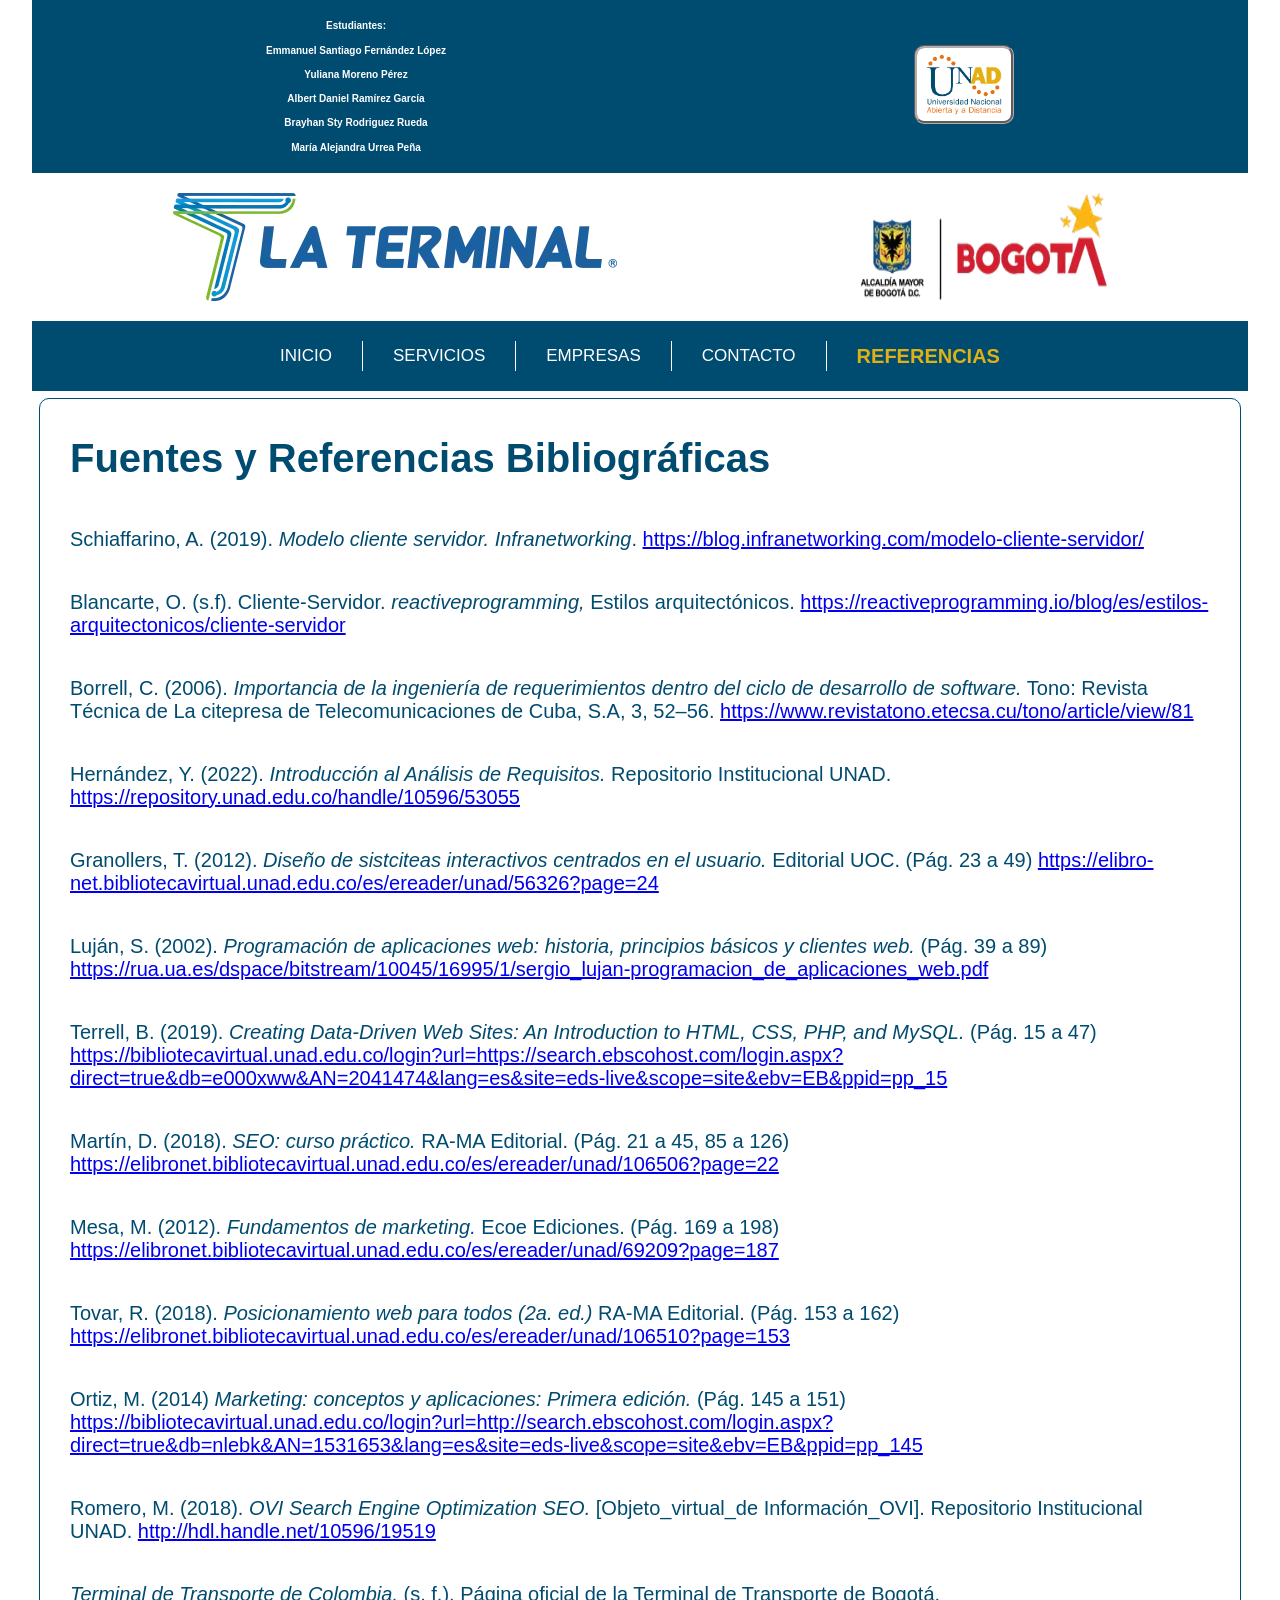
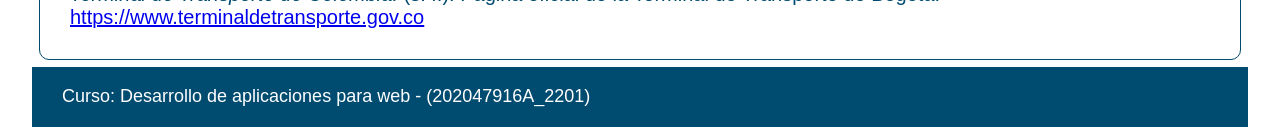
<file: referencias.html>
<!DOCTYPE html>
<html lang="en">
<head>
    <meta charset="UTF-8">
    <meta name="viewport" content="width=device-width, initial-scale=1.0">
    <meta name="description" content="Consulta las fuentes bibliográficas, documentos oficiales y recursos académicos utilizados en el desarrollo del sistema de información de la Terminal de Transporte."> <!-- SEO On-Page  -->

    <!-- SEO Linkbuilding: Esto controla cómo se ve el link al compartirlo -->
    <meta property="og:title" content="Terminal de Transporte de Bogotá - Consulta de rutas, noticias, y servicios">
    <meta property="og:description" content="Consulta rutas y noticias actualizadas de la terminal principal de Bogotá.">
    <meta property="og:image" content="https://brayhanr.github.io/posicionamiento-web/images/terminal-logo-color.webp">
    <meta property="og:url" content="https://brayhanr.github.io/posicionamiento-web">

    <title>Bibliografía y Fuentes de Información | Proyecto Terminal de Bogotá</title> <!-- SEO On-Page  -->
    <link rel="icon" type="image/webp" href="assets/favicon.webp">
    <link rel="preconnect" href="https://fonts.googleapis.com/css2?family=Poppins:wght@300;400;500;600;700;800&amp;family=Space+Mono:wght@400;700&amp;display=swap" rel="stylesheet">
    <link rel="stylesheet" href="main/CSS/referencias.css">

    <!-- SEO Local NAP (Name, Address, Phone) para Datos Estructurados (LocalBusiness)-->
    <script type="application/ld+json">              
        {
        "@context": "https://schema.org",
        "@type": "BusStation",
        "name": "Terminal de Transporte de Bogotá",
        "image": "https://brayhanr.github.io/posicionamiento-web/images/terminal-logo-color.webp",
        "address": {
            "@type": "PostalAddress",
            "streetAddress": "Diagonal 23 #69 - 11",
            "addressLocality": "Bogotá",
            "addressRegion": "Cundinamarca",
            "addressCountry": "CO"
        },
        "geo": {
            "@type": "GeoCoordinates",
            "latitude": 4.654017,
            "longitude": -74.133427
        },
        "telephone": "+576014233600",
        "url": "https://brayhanr.github.io/posicionamiento-web",
        "openingHours": "Mo-Su 00:00-23:59"
        }
    </script>

</head>
<body>
    <div class="container">
        <div class="header">
            <div class="students">
                <h4>Estudiantes:</h4>
                <h4>Emmanuel Santiago Fernández López</h4>
                <h4>Yuliana Moreno Pérez</h4>
                <h4>Albert Daniel Ramírez García</h4>
                <h4>Brayhan Sty Rodriguez Rueda</h4>
                <h4>María Alejandra Urrea Peña</h4>            
            </div>
            <div id="UNADlogo">
                <img loading="lazy" src="images/Logo_unad_color.webp">
            </div>            
        </div>
        <div class="logo-terminal">
            <img loading="lazy" src="images/terminal-logo-color.webp" alt="Logo oficial Terminal de Transporte de Bogotá"> <!-- SEO On-Page  -->
            <img loading="lazy" src="images/logo-bogota-2.webp" alt="Logo oficial Alcaldía de Bogotá"> <!-- SEO On-Page  --> 
        </div>
        <div id="menu">
            <a href="index.html">Inicio</a>
            <a href="servicios.html">Servicios</a>
            <a href="empresas.html">Empresas</a>
            <a href="contacto.html">Contacto</a>
            <a href="referencias.html" class="active">Referencias</a>
        </div>
        <div class="paragraphs">
            <div class="column">
                <h1>Fuentes y Referencias Bibliográficas</h1> <!-- SEO On-Page  -->
                <p>Schiaffarino, A. (2019). <cite>Modelo cliente servidor. Infranetworking</cite>. <a href="https://blog.infranetworking.com/modelo-cliente-servidor/" target="_blank" rel="noopener noreferrer">https://blog.infranetworking.com/modelo-cliente-servidor/</a></p>
                <p>Blancarte, O. (s.f). Cliente-Servidor. <cite>reactiveprogramming,</cite> Estilos arquitectónicos. <a href="https://reactiveprogramming.io/blog/es/estilos-arquitectonicos/cliente-servidor" target="_blank" rel="noopener noreferrer">https://reactiveprogramming.io/blog/es/estilos-arquitectonicos/cliente-servidor</a></p>
                <p>Borrell, C. (2006). <cite>Importancia de la ingeniería de requerimientos dentro del ciclo de desarrollo de software.</cite> Tono: Revista Técnica de La citepresa de Telecomunicaciones de Cuba, S.A, 3, 52–56. <a href="https://www.revistatono.etecsa.cu/tono/article/view/81" target="_blank" rel="noopener noreferrer">https://www.revistatono.etecsa.cu/tono/article/view/81</a></p>
                <p>Hernández, Y. (2022). <cite>Introducción al Análisis de Requisitos.</cite> Repositorio Institucional UNAD. <a href="https://repository.unad.edu.co/handle/10596/53055" target="_blank" rel="noopener noreferrer">https://repository.unad.edu.co/handle/10596/53055</a></p>
                <p>Granollers, T. (2012). <cite>Diseño de sistciteas interactivos centrados en el usuario.</cite> Editorial UOC. (Pág. 23 a 49) <a href="https://elibro-net.bibliotecavirtual.unad.edu.co/es/ereader/unad/56326?page=24" target="_blank" rel="noopener noreferrer">https://elibro-net.bibliotecavirtual.unad.edu.co/es/ereader/unad/56326?page=24</a></p>       
                <p>Luján, S. (2002). <cite>Programación de aplicaciones web: historia, principios básicos y clientes web.</cite> (Pág. 39 a 89) <a href="https://rua.ua.es/dspace/bitstream/10045/16995/1/sergio_lujan-programacion_de_aplicaciones_web.pdf" target="_blank" rel="noopener noreferrer">https://rua.ua.es/dspace/bitstream/10045/16995/1/sergio_lujan-programacion_de_aplicaciones_web.pdf</a></p>       
                <p>Terrell, B. (2019). <cite>Creating Data-Driven Web Sites: An Introduction to HTML, CSS, PHP, and MySQL.</cite> (Pág. 15 a 47) <a href="https://bibliotecavirtual.unad.edu.co/login?url=https://search.ebscohost.com/login.aspx?direct=true&db=e000xww&AN=2041474&lang=es&site=eds-live&scope=site&ebv=EB&ppid=pp_15" target="_blank" rel="noopener noreferrer">https://bibliotecavirtual.unad.edu.co/login?url=https://search.ebscohost.com/login.aspx?direct=true&db=e000xww&AN=2041474&lang=es&site=eds-live&scope=site&ebv=EB&ppid=pp_15</a></p>            
                <p>Martín, D. (2018). <cite>SEO: curso práctico.</cite> RA-MA Editorial. (Pág. 21 a 45, 85 a 126) <a href="https://elibronet.bibliotecavirtual.unad.edu.co/es/ereader/unad/106506?page=22" target="_blank" rel="noopener noreferrer">https://elibronet.bibliotecavirtual.unad.edu.co/es/ereader/unad/106506?page=22</a></p>            
                <p>Mesa, M. (2012). <cite>Fundamentos de marketing.</cite> Ecoe Ediciones. (Pág. 169 a 198) <a href="https://elibronet.bibliotecavirtual.unad.edu.co/es/ereader/unad/69209?page=187" target="_blank" rel="noopener noreferrer">https://elibronet.bibliotecavirtual.unad.edu.co/es/ereader/unad/69209?page=187</a></p>            
                <p>Tovar, R. (2018). <cite>Posicionamiento web para todos (2a. ed.)</cite> RA-MA Editorial. (Pág. 153 a 162) <a href="https://elibronet.bibliotecavirtual.unad.edu.co/es/ereader/unad/106510?page=153" target="_blank" rel="noopener noreferrer">https://elibronet.bibliotecavirtual.unad.edu.co/es/ereader/unad/106510?page=153</a></p>            
                <p>Ortiz, M. (2014) <cite>Marketing: conceptos y aplicaciones: Primera edición.</cite> (Pág. 145 a 151) <a href="https://bibliotecavirtual.unad.edu.co/login?url=http://search.ebscohost.com/login.aspx?direct=true&db=nlebk&AN=1531653&lang=es&site=eds-live&scope=site&ebv=EB&ppid=pp_145" target="_blank" rel="noopener noreferrer">https://bibliotecavirtual.unad.edu.co/login?url=http://search.ebscohost.com/login.aspx?direct=true&db=nlebk&AN=1531653&lang=es&site=eds-live&scope=site&ebv=EB&ppid=pp_145</a></p>            
                <p>Romero, M. (2018). <cite>OVI Search Engine Optimization SEO.</cite> [Objeto_virtual_de Información_OVI]. Repositorio Institucional UNAD. <a href="http://hdl.handle.net/10596/19519 " target="_blank" rel="noopener noreferrer">http://hdl.handle.net/10596/19519</a></p>            
                <p><cite>Terminal de Transporte de Colombia.</cite> (s. f.). Página oficial de la Terminal de Transporte de Bogotá. <a href="https://www.terminaldetransporte.gov.co/" target="_blank" rel="noopener noreferrer">https://www.terminaldetransporte.gov.co</a></p>
            </div> <!-- SEO On-Page  reemplazo de <em> por <cite> -->                                                
        </div> 
        <footer class="footer">
            <div>
                <p>Curso: Desarrollo de aplicaciones para web - (202047916A_2201)</p>
            </div>
    </div>              
</body>
</html>
</file>
<file: main/CSS/index.css>
* {
    box-sizing: border-box;
}

body{
    font-family: 'Poppins', sans-serif;
    margin: 0; 
    padding: 0       
}

h1 {
    text-align: center;
}

.container{
    width: 95%;
    margin: 0 auto;
    display: flex;
    flex-direction: column;
    height: 150hv;    
}
/* ---------- HEADER ----------- */
.header{
    background-color: #004B70;
    display: flex;
    flex-direction: row;
    justify-content: space-around;
    align-items: center;    
    }

.header div{
    color: white;
    text-align: center;
    padding: 5px;
    margin: 2px;
}

.students{
    font-size: 10px;    
}

#UNADlogo img{
    background-color: white;
    width: 100px;
    border-style: groove;
    border-color: rgb(179, 173, 173);
    border-radius: 10px;
}

/* --------- LOGO TERMINAL --------- */
.logo-terminal{   
    padding: 10px;
    margin: 10px;
    display: flex;
    flex-direction: row;
    justify-content: space-around;
}
/* --------- MENU -------- */
#menu{
    background-color: #004B70;
    padding: 20px 0;
    display: flex;
    flex-wrap: wrap;
    justify-content: center;
}
/* menu ajustes generales */
#menu a{ 
    padding: 0 30px;
    height: 30px;
    border-right: 1px solid white;
}
/* para borrar la linea del final */
#menu a:last-child{ 
    border-right: none;
}

/* menu ajustes de estilo */
#menu a{
    text-decoration: none; 
    text-transform: uppercase; 
    font-size: 17px;
    color: white;
    line-height: 30px;
    transition: font-size 0.3s ease;
}

#menu a:hover, #menu a.active{ 
    font-size: 20px;
    font-weight: bold;
    color: #e0b114; 
}

/* ---------- CARRUSEL DE IMAGENES ---------- */
.carousel {
    width: 800px; 
    height: 450px;
    margin: 20px auto;
    overflow: hidden;
    border: 5px; 
}

.carousel-track {
    display: flex;
    gap: 20px; 
    width: calc((800px * 2) + 20px); 
    animation: slide-paused 12s infinite;  
}

.carousel img {
    width: 800px;
    height: 100%;  
    object-fit: cover;
    flex-shrink: 0; 
}

@keyframes slide-paused {
    0%, 40% { transform: translateX(0);}     
    45% { transform: translateX(calc(-800px - 20px));}    
    45%, 90% { transform: translateX(calc(-800px - 20px));}     
    100% { transform: translateX(0);}
}

/* ---------- PARAGRAPHS/COLUMNS ---------- */
.paragraphs{ 
    display: grid;
    grid-template-columns: repeat(2, 1fr);
    gap: 1px;
}

.column{        
    font-size: 20px;   
    margin: 7px;
    border: 1px solid #004B70;
    border-radius: 10px;
    color: #004B70;
    padding: 10px 30px;     
    display: flex; 
    flex-direction: column;  
}

.column h2, h4{
    text-align: center;
}

/* span para textos en negrilla */
.text-bold{
    font-weight: bold;
}

ul {
    list-style-type: none;
}

.tab-space {
    margin-left: 40px;
    margin-right: 40px;
}

blockquote {
    border-left: 5px solid #004B70; 
    padding-left: 15px;
    margin: 20px 0;
    color: #555;
}

details {
    background-color: #f9f9f9;
    padding: 10px;
    margin-bottom: 10px;
    border-radius: 5px;
    border: 1px solid #ddd;
    cursor: pointer;
}

summary {
    font-weight: bold;
    color: #004B70; 
}

details p {
    margin-top: 10px;
    color: #333;
}

.promo-item {
    padding: 15px 0;
    position: relative;
}

.promo-badge {
    display: inline-block;
    background-color: #e63946; 
    color: white;
    padding: 2px 8px;
    border-radius: 4px;
    font-size: 0.8rem;
    font-weight: bold;
    margin-bottom: 5px;
}

.btn-promo {
    display: inline-block;
    margin-top: 10px;
    color: #004B70;
    font-weight: bold;
    text-decoration: underline;
    transition: color 0.3s ease; 
}

.btn-promo:hover {
  color: #2980b9;
}

.btn-promo:active {
  color: #1c5980; 
  transform: translateY(1px); 
}

/* -------- FOOTER ------- */
.footer{   
    font-size: 18px;
    height: 60px;
    background: #004B70;
    color: white;
    padding: 10px 30px;
    margin-top: auto;
    text-align: center;  
    display: flex;
    flex-direction: row;
    justify-content: space-between;
    align-items: center; 
}

/* -------- CONTENIDO RESPONSIVO EN DIFERENTES PANTALLAS ------- */
@media screen and (max-width: 700px){
    #UNADlogo img {
        width: 200px;
    }
    #menu{
        flex-direction: column;       
        align-content: center;         
    }
    #menu a {       
        border-right: none;       
    }   
    .paragraphs{
        display: flex;
        flex-direction: column;       
        align-content: center;         
    }    
    .logo-terminal img{    
        width: 220px;
        flex-direction: row;
        align-items: center;    
    }    
    .carousel {
        width: 600px; 
        height: 300px;
        margin: 20px auto;
        overflow: hidden;
        border: 5px; 
    }
    .carousel-track {
        display: flex;
        gap: 20px; 
        width: calc((600px * 2) + 20px); 
        animation: slide-paused 12s infinite;  
    }
    .carousel img {
        width: 600px;
        height: 300px;  
        object-fit: cover;
        flex-shrink: 0; 
    }

    @keyframes slide-paused {
        0%, 40% { transform: translateX(0);}     
        45% { transform: translateX(calc(-600px - 20px));}    
        45%, 90% { transform: translateX(calc(-600px - 20px));}     
        100% { transform: translateX(0);}
    }
}

@media screen and (max-width: 435px){
    #UNADlogo img {
        width: 100px;
    }
    #menu{        
        flex-direction: column;       
        align-content: center;         
    }
    #menu a {
        border-right: none;
        padding: 40px 55px;        
    }
    #menu a:hover, #menu a.active{        
        font-size: inherit;
        border-right: none;
        font-weight: normal;       
    }
    .logo-terminal{    
        display: flex;
        flex-direction: column;
        align-items: center;  
    }
    .column {
        width: 390px;
    }
    .column p{
        overflow-wrap: break-word;
    }    
    .carousel {
        width: 300px; 
        height: 200px;
        margin: 20px auto;
        overflow: hidden;
        border: 5px; 
    }
    .carousel-track {
        display: flex;
        gap: 20px; 
        width: calc((300px * 2) + 20px); 
        animation: slide-paused 12s infinite;  
    }
    .carousel img {
        width: 300px;
        height: 200px;  
        object-fit: cover;
        flex-shrink: 0; 
    }

    @keyframes slide-paused {
        0%, 40% { transform: translateX(0);}     
        45% { transform: translateX(calc(-300px - 20px));}    
        45%, 90% { transform: translateX(calc(-300px - 20px));}     
        100% { transform: translateX(0);}
    }    
}
</file>
<file: main/CSS/contacto.css>
* {
    box-sizing: border-box;
}

body{
    font-family: 'Poppins', sans-serif;
    margin: 0; 
    padding: 0
}

h1 {
    text-align: center;
}

.container{
    width: 95%;
    margin: 0 auto;
    display: flex;
    flex-direction: column;
    height: 150hv;
}
/* ---------- HEADER ----------- */
.header{
    background-color: #004B70;
    display: flex;
    flex-direction: row;
    justify-content: space-around;
    align-items: center;    
    }

.header div{
    color: white;
    text-align: center;
    padding: 5px;
    margin: 2px;
}

.students{
    font-size: 10px;
}

#UNADlogo img{
    background-color: white;
    width: 100px;
    border-style: groove;
    border-color: rgb(179, 173, 173);
    border-radius: 10px;
}

/* --------- LOGO TERMINAL --------- */
.logo-terminal{   
    padding: 10px;
    margin: 10px;
    display: flex;
    flex-direction: row;
    justify-content: space-around;
}
/* --------- MENU -------- */
#menu{
    background-color: #004B70;
    padding: 20px 0;
    display: flex;
    flex-wrap: wrap;
    justify-content: center;
}
/* menu ajustes generales */
#menu a{ 
    padding: 0 30px;
    height: 30px;
    border-right: 1px solid white;
}
/* para borrar la linea del final */
#menu a:last-child{ 
    border-right: none;
}

/* menu ajustes de estilo */
#menu a{
    text-decoration: none; 
    text-transform: uppercase; 
    font-size: 17px;
    color: white;
    line-height: 30px;
    transition: font-size 0.3s ease;
}

#menu a:hover, #menu a.active{ 
    font-size: 20px;
    font-weight: bold;
    color: #e0b114; 
}

/* ---------- PARAGRAPHS/COLUMNS ---------- */
.paragraphs{ 
    display: grid;
    grid-template-columns: repeat(2, 1fr);
    gap: 1px;
}

.column{        
    font-size: 20px;   
    margin: 7px;
    border: 1px solid #004B70;
    border-radius: 10px;
    color: #004B70;
    padding: 10px 30px; 
    display: flex; 
    flex-direction: column;  
}

.column h2, h4{
    text-align: center;
}

/* span para textos en negrilla */
.text-bold{
    font-weight: bold;
}

/* Formulario */
.form{
    display: flex;
    align-items: center;
    flex-direction: column;   
}

.form label{
    margin-top: 20px;
    font-size: 15px;
    font-weight: bold;
}

.form input{
    border-color: #004B70;
    padding: 5px;
    width: 200px;
    margin-bottom: 10px;
}

.form input:first-child{
    margin-top: 15px;   
}

.form textarea{    
    border-color: #004B70;
    padding: 10px;
    margin-top: 10px;
    margin-left: 5px;
}

.form label:last-of-type {
    font-size: 11px;
}

.form input[type="checkbox"]{
    width: 20px;
    height: 10px;
    cursor: pointer;
    accent-color: #004B70;
}

.button{        
    padding: 15px;
    margin-top: 20px;
    width: 200px;    
    letter-spacing: 1px;
    text-transform: uppercase;
    font-weight: bold;
    border: none;   
    outline: none;
    color: white;
    background-color: #004B70;
    cursor: pointer;
    transition: background-color 0.3s ease;    
}

.button:hover {
  background-color: #2980b9;
}

.button:active {
  background-color: #1c5980; 
  transform: translateY(1px); 
}
 
/* span para campos obligatorios */
.mandatory {
    color: red;
}

#message {    
    text-align: center;
    margin-top: 20px;
    margin-bottom: -3px;
    font-size: 18px;
    color: #28a745;       
}

#message2 {    
    text-align: center;
    margin-top: 20px;
    margin-bottom: -3px;
    font-size: 18px;
    color: red;       
}

#message3 {    
    text-align: center;
    margin-top: 20px;
    margin-bottom: -3px;
    font-size: 18px;
    color: red;       
}

.hidden {
    display: none; 
}

.hidden2 {
    display: none; 
}

.hidden3 {
    display: none; 
}

/* Dirección */
.column iframe{
    height: 300px;   
    margin-top: 15px; 
}

/* -------- FOOTER ------- */
.footer{   
    font-size: 18px;
    height: 60px;
    background: #004B70;
    color: white;
    padding: 10px 30px;
    margin-top: auto;
    text-align: center;  
    display: flex;
    flex-direction: row;
    justify-content: space-between;
    align-items: center; 
}

/* -------- CONTENIDO RESPONSIVO EN DIFERENTES PANTALLAS ------- */
@media screen and (max-width: 700px){
    #UNADlogo img {
        width: 200px;
    }
    #menu{
        flex-direction: column;       
        align-content: center;         
    }
    #menu a {       
        border-right: none;       
    }   
    .paragraphs{
        display: flex;
        flex-direction: column;       
        align-content: center;         
    }    
    .logo-terminal img{    
        width: 220px;
        flex-direction: row;
        align-items: center;    
    }
    .column p{
        overflow-wrap: break-word;
    }  
}

@media screen and (max-width: 435px){
    #UNADlogo img {
        width: 100px;
    }
    #menu{        
        flex-direction: column;       
        align-content: center;         
    }
    #menu a {
        border-right: none;
        padding: 40px 55px;        
    }
    #menu a:hover, #menu a.active{        
        font-size: inherit;
        border-right: none;
        font-weight: normal;       
    }
    .logo-terminal{    
        display: flex;
        flex-direction: column;
        align-items: center;  
    }
    .paragraphs{      
        align-items: center;             
    }
    .column {
        width: 390px;
    }
    .column p{
        overflow-wrap: break-word;
    }
}
</file>
<file: main/CSS/empresas.css>
* {
    box-sizing: border-box;
}

body{
    font-family: 'Poppins', sans-serif;
    margin: 0; 
    padding: 0
}

h1 {
    text-align: center;
}

.container{
    width: 95%;
    margin: 0 auto;
    display: flex;
    flex-direction: column;
    height: 150hv;
}
/* ---------- HEADER ----------- */
.header{
    background-color: #004B70;
    display: flex;
    flex-direction: row;
    justify-content: space-around;
    align-items: center;    
    }

.header div{
    color: white;
    text-align: center;
    padding: 5px;
    margin: 2px;
}

.students{
    font-size: 10px;
}

#UNADlogo img{
    background-color: white;
    width: 100px;
    border-style: groove;
    border-color: rgb(179, 173, 173);
    border-radius: 10px;
}

/* --------- LOGO TERMINAL --------- */
.logo-terminal{   
    padding: 10px;
    margin: 10px;
    display: flex;
    flex-direction: row;
    justify-content: space-around;
}
/* --------- MENU -------- */
#menu{
    background-color: #004B70;
    padding: 20px 0;
    display: flex;
    flex-wrap: wrap;
    justify-content: center;
}
/* menu ajustes generales */
#menu a{ 
    padding: 0 30px;
    height: 30px;
    border-right: 1px solid white;
}
/* para borrar la linea del final */
#menu a:last-child{ 
    border-right: none;
}

/* menu ajustes de estilo */
#menu a{
    text-decoration: none; 
    text-transform: uppercase; 
    font-size: 17px;
    color: white;
    line-height: 30px;
    transition: font-size 0.3s ease;
}

#menu a:hover, #menu a.active{ 
    font-size: 20px;
    font-weight: bold;
    color: #e0b114; 
}

/* ---------- PARAGRAPHS/COLUMNS ---------- */
.paragraphs{ 
    display: grid;
    grid-template-columns: repeat(2, 1fr);
    gap: 1px;
}

.column{        
    font-size: 20px;   
    margin: 7px;
    border: 1px solid #004B70;
    border-radius: 10px;
    color: #004B70;
    padding: 10px 30px; 
    display: flex; 
    flex-direction: column;  
}

.column h2, h4{
    text-align: center;
}

/* span para textos en negrilla */
.text-bold{
    font-weight: bold;
}
/* Lista */
.list-companies{
    list-style-type: none;
    display: grid;
    grid-template-columns: repeat(2, 1fr);
}

/* -------- FOOTER ------- */
.footer{   
    font-size: 18px;
    height: 60px;
    background: #004B70;
    color: white;
    padding: 10px 30px;
    margin-top: auto;
    text-align: center;  
    display: flex;
    flex-direction: row;
    justify-content: space-between;
    align-items: center; 
}

/* -------- CONTENIDO RESPONSIVO EN DIFERENTES PANTALLAS ------- */
@media screen and (max-width: 700px){
    #UNADlogo img {
        width: 200px;
    }
    #menu{
        flex-direction: column;       
        align-content: center;         
    }
    #menu a {       
        border-right: none;       
    }   
    .paragraphs{
        display: flex;
        flex-direction: column;       
        align-content: center;         
    }    
    .logo-terminal img{    
        width: 220px;
        flex-direction: row;
        align-items: center;    
    }    
    .list-companies{
        display: grid;
        grid-template-columns: repeat(1, 1fr);
    }
}

@media screen and (max-width: 435px){
    #UNADlogo img {
        width: 100px;
    }
    #menu{        
        flex-direction: column;       
        align-content: center;         
    }
    #menu a {
        border-right: none;
        padding: 40px 55px;        
    }
    #menu a:hover, #menu a.active{        
        font-size: inherit;
        border-right: none;
        font-weight: normal;       
    }
    .logo-terminal{    
        display: flex;
        flex-direction: column;
        align-items: center;  
    }
    .column {
        width: 390px;
    }
    .column p{
        overflow-wrap: break-word;
    }    
}
</file>
<file: main/CSS/referencias.css>
* {
    box-sizing: border-box;
}

body{
    font-family: 'Poppins', sans-serif;
    margin: 0; 
    padding: 0
}

.container{
    width: 95%;
    margin: 0 auto;
    display: flex;
    flex-direction: column;
    height: 150hv;
}
/* ---------- HEADER ----------- */
.header{
    background-color: #004B70;
    display: flex;
    flex-direction: row;
    justify-content: space-around;
    align-items: center;    
    }

.header div{
    color: white;
    text-align: center;
    padding: 5px;
    margin: 2px;
}

.students{
    font-size: 10px;
}

#UNADlogo img{
    background-color: white;
    width: 100px;
    border-style: groove;
    border-color: rgb(179, 173, 173);
    border-radius: 10px;
}

/* --------- LOGO TERMINAL --------- */
.logo-terminal{   
    padding: 10px;
    margin: 10px;
    display: flex;
    flex-direction: row;
    justify-content: space-around;
}
/* --------- MENU -------- */
#menu{
    background-color: #004B70;
    padding: 20px 0;
    display: flex;
    flex-wrap: wrap;
    justify-content: center;
}
/* menu ajustes generales */
#menu a{ 
    padding: 0 30px;
    height: 30px;
    border-right: 1px solid white;
}
/* para borrar la linea del final */
#menu a:last-child{ 
    border-right: none;
}

/* menu ajustes de estilo */
#menu a{
    text-decoration: none; 
    text-transform: uppercase; 
    font-size: 17px;
    color: white;
    line-height: 30px;
    transition: font-size 0.3s ease;
}

#menu a:hover, #menu a.active{ 
    font-size: 20px;
    font-weight: bold;
    color: #e0b114; 
}

/* ---------- PARAGRAPHS/COLUMNS ---------- */
.paragraphs{ 
    display: flex;
    flex-direction: column;  
    justify-content: center;      
}

.column{        
    font-size: 20px;   
    margin: 7px;
    border: 1px solid #004B70;
    border-radius: 10px;
    color: #004B70;
    padding: 10px 30px; 
    display: flex; 
    flex-direction: column;  
}

.column h2, h4{
    text-align: center;
}

/* -------- FOOTER ------- */
.footer{   
    font-size: 18px;
    height: 60px;
    background: #004B70;
    color: white;
    padding: 10px 30px;
    margin-top: auto;
    text-align: center;  
    display: flex;
    flex-direction: row;
    justify-content: space-between;
    align-items: center; 
}

/* -------- CONTENIDO RESPONSIVO EN DIFERENTES PANTALLAS ------- */
@media screen and (max-width: 700px){
    #UNADlogo img {
        width: 200px;
    }
    #menu{
        flex-direction: column;       
        align-content: center;         
    }
    #menu a {       
        border-right: none;       
    }       
    .logo-terminal img{    
        width: 220px;
        flex-direction: row;
        align-items: center;    
    }      
    .column a{
        overflow-wrap: break-word; 
        word-break: break-all;    
        display: inline-block;  
        max-width: 100%;
    }      
}

@media screen and (max-width: 435px){
    #UNADlogo img {
        width: 100px;
    }
    #menu{        
        flex-direction: column;       
        align-content: center;         
    }
    #menu a {
        border-right: none;
        padding: 40px 55px;        
    }
    #menu a:hover, #menu a.active{        
        font-size: inherit;
        border-right: none;
        font-weight: normal;       
    }
    .logo-terminal{    
        display: flex;
        flex-direction: column;
        align-items: center;  
    }
    .paragraphs{ 
        display: flex;
        flex-direction: row;          
    }
    .column {
        width: 390px;
    }
    .column p{
        overflow-wrap: break-word;
    }    
    .column a{
        overflow-wrap: break-word; 
        word-break: break-all;    
        display: inline-block;  
        max-width: 100%;
    }    
}
</file>
